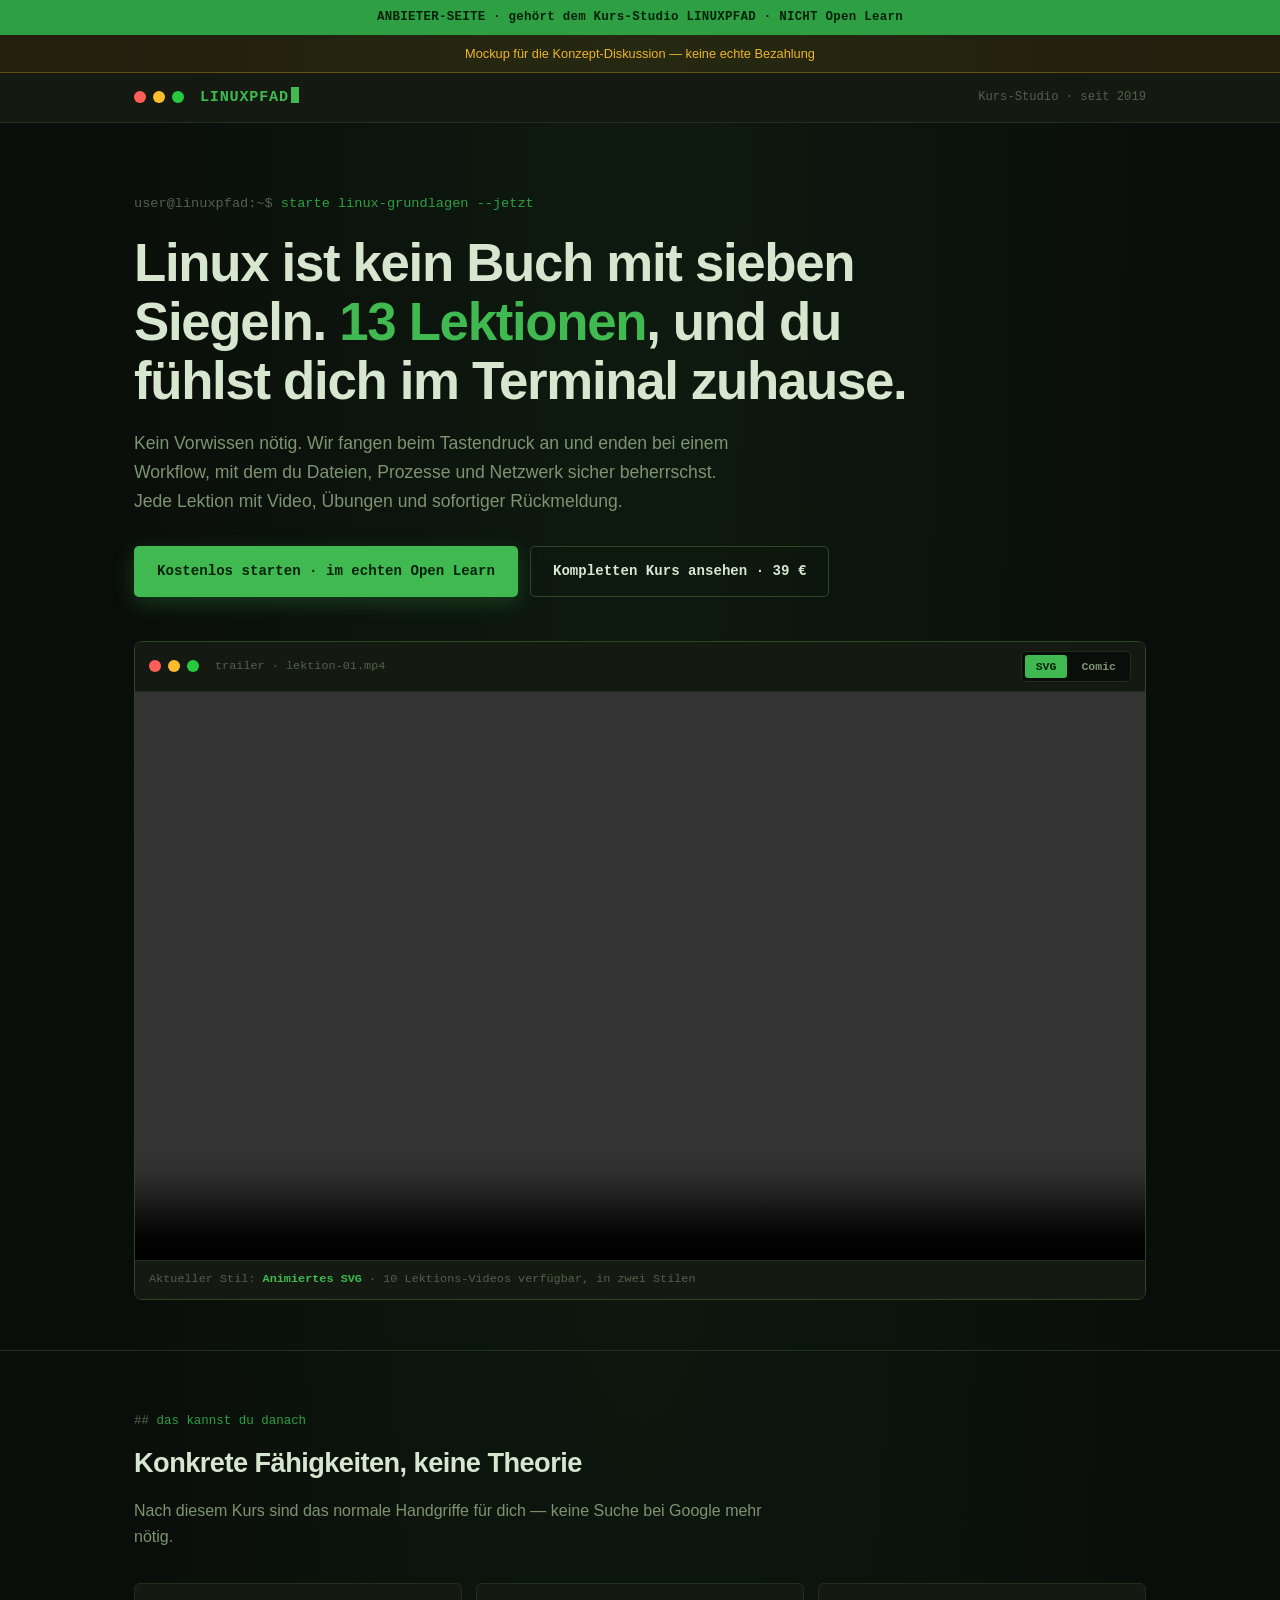
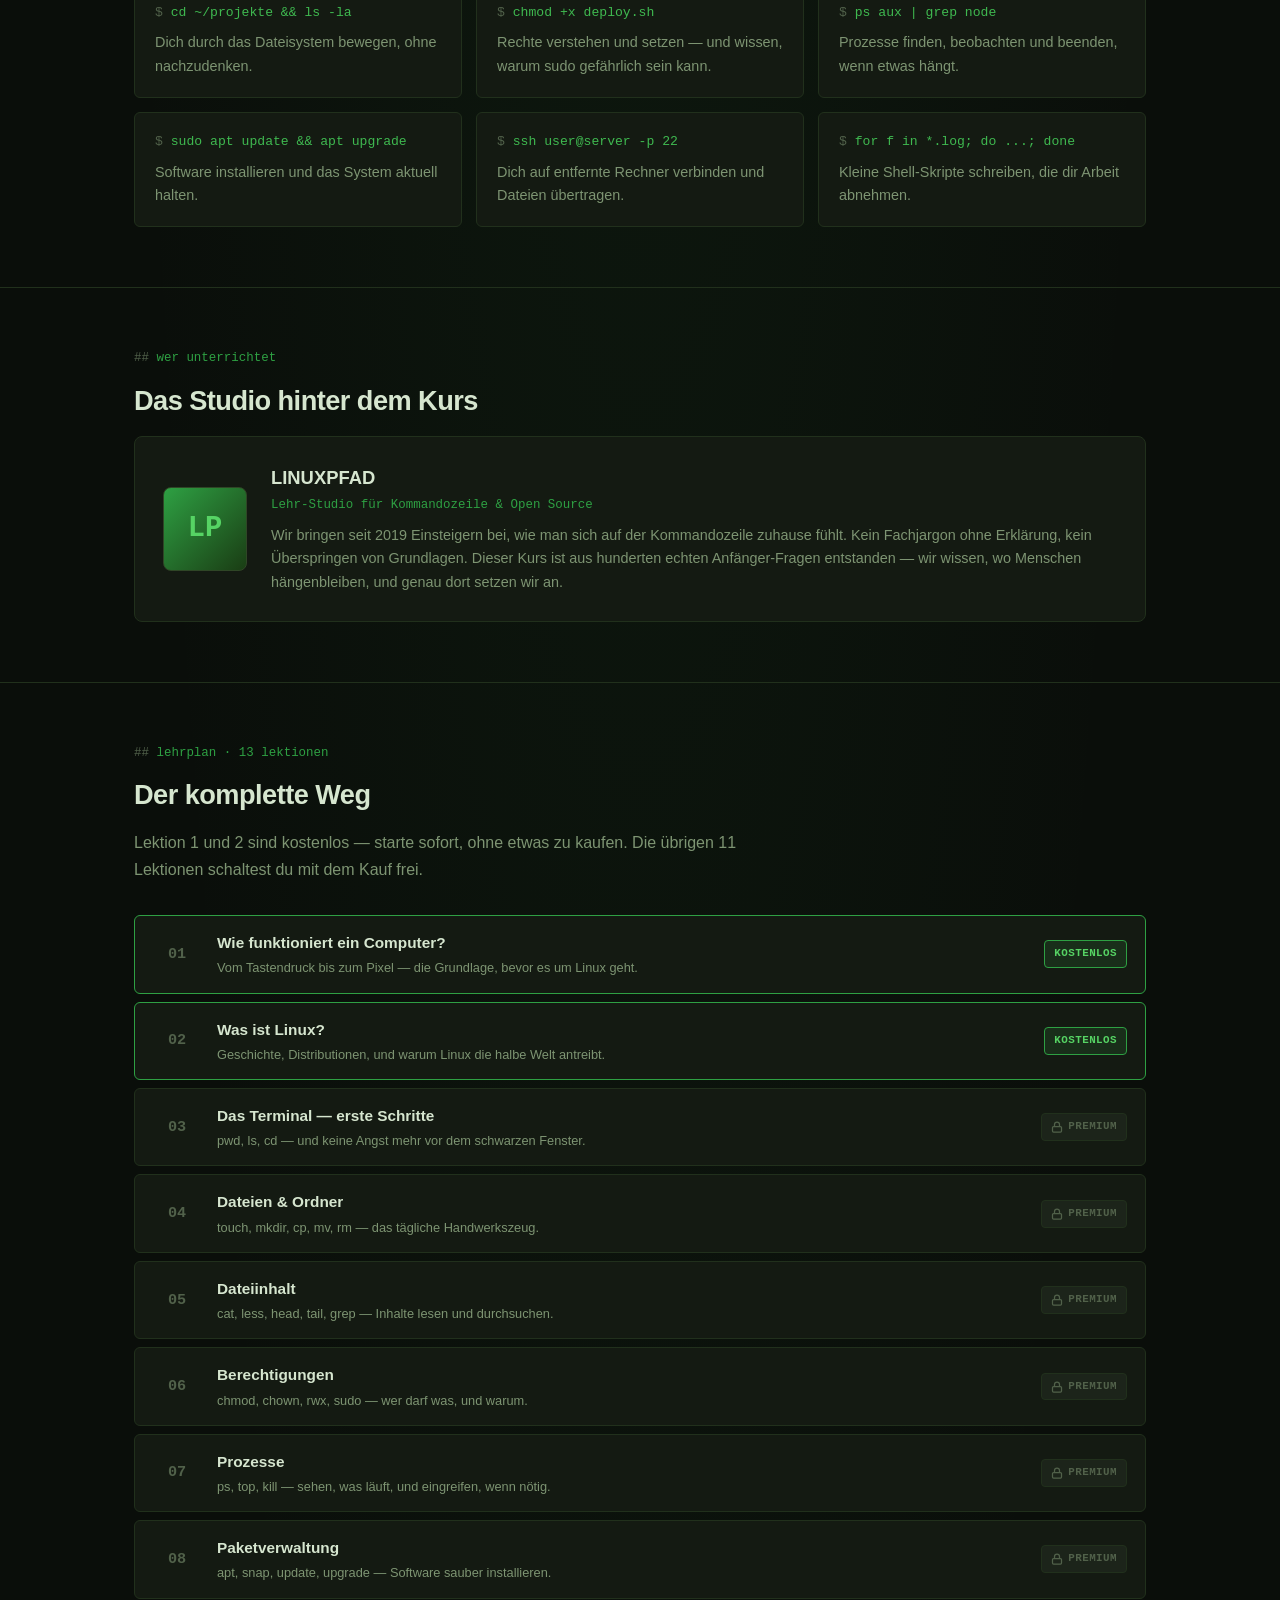
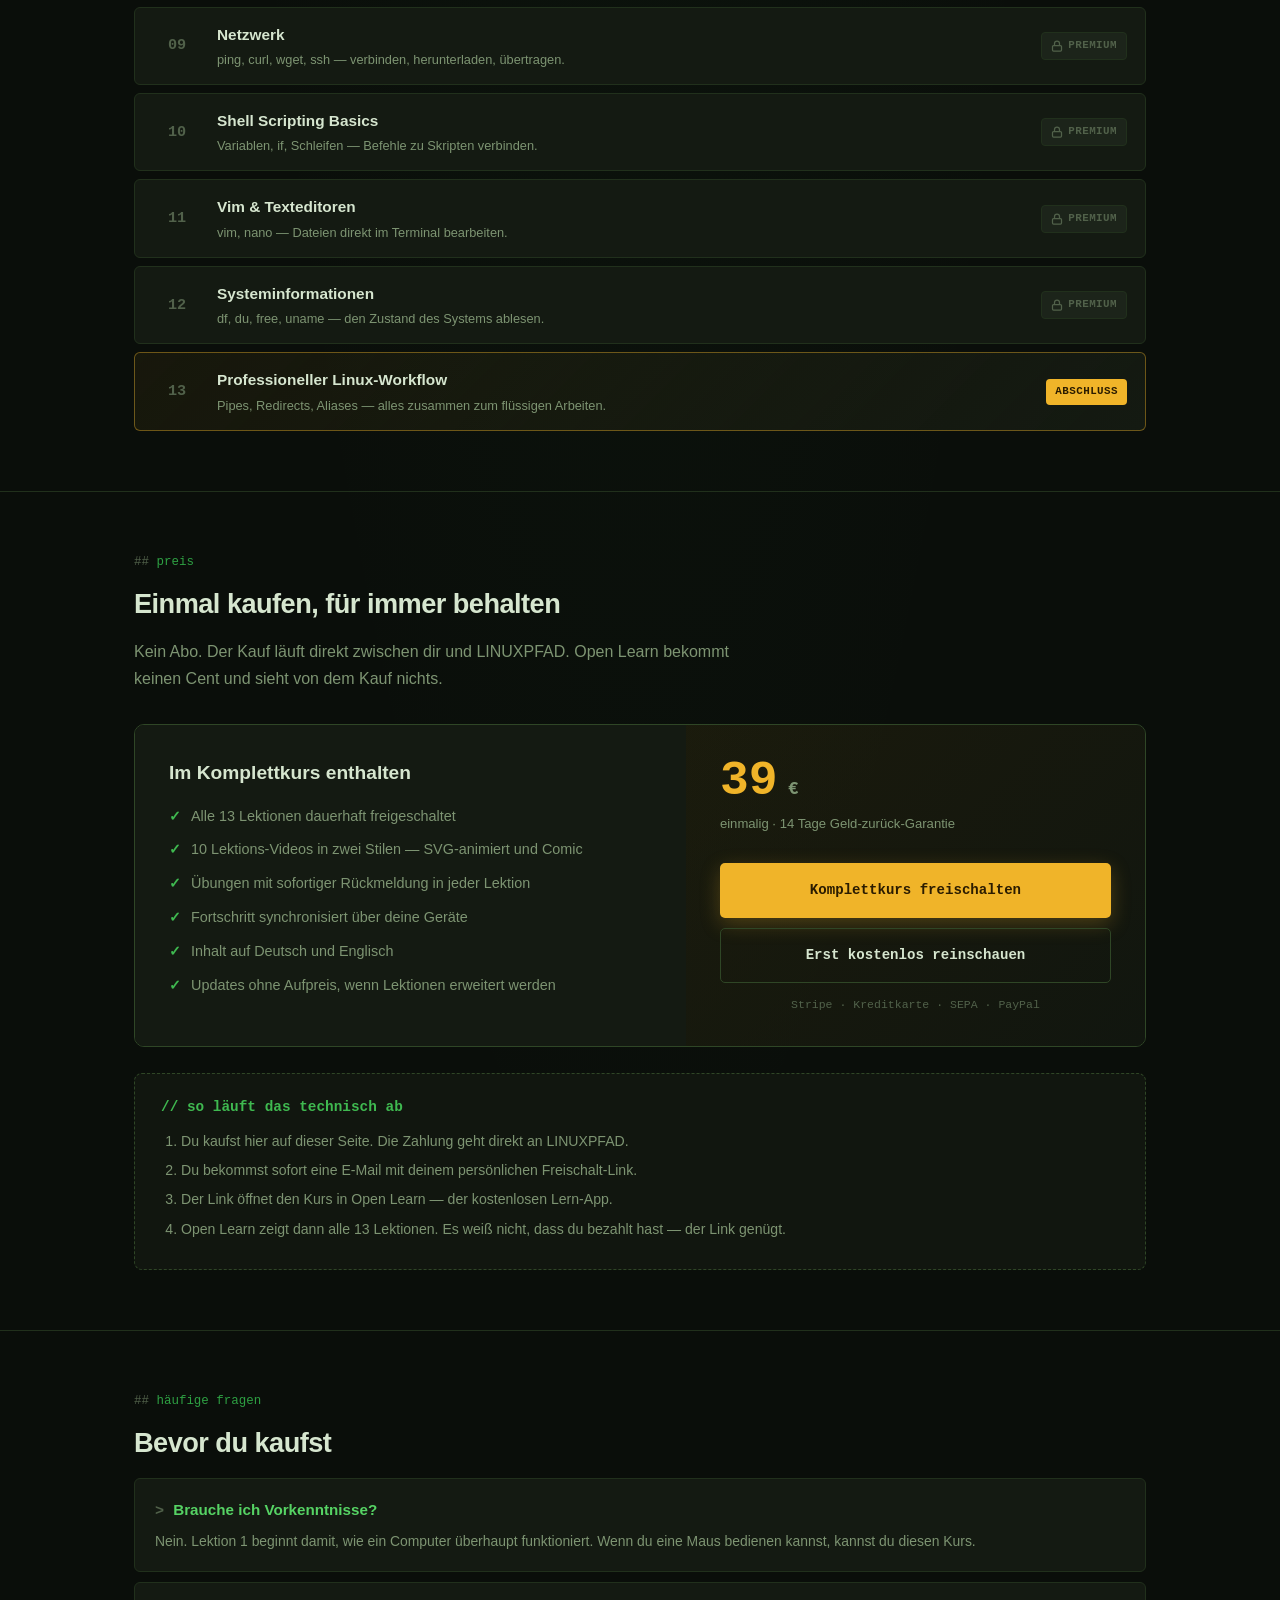
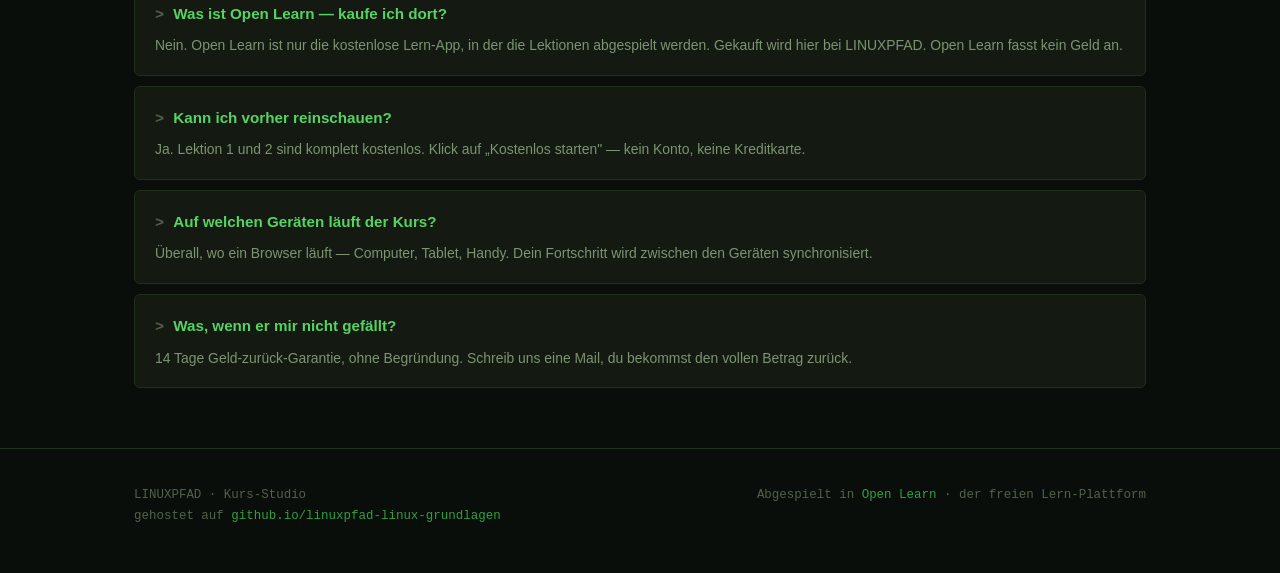
<file: fallbeispiel/1-ANBIETER/landing-page/index.html>
<!doctype html>
<html lang="de">
<head>
<meta charset="utf-8">
<meta name="viewport" content="width=device-width,initial-scale=1">
<title>Linux Grundlagen — LINUXPFAD</title>
<link rel="stylesheet" href="style.css">
</head>
<body>

<div class="owner-banner">ANBIETER-SEITE · gehört dem Kurs-Studio LINUXPFAD · NICHT Open Learn</div>
<div class="mock-hint">Mockup für die Konzept-Diskussion — keine echte Bezahlung</div>

<header class="term-bar">
  <div class="term-bar-inner">
    <div style="display:flex;align-items:center;gap:16px">
      <div class="term-dots">
        <span class="term-dot r"></span><span class="term-dot y"></span><span class="term-dot g"></span>
      </div>
      <span class="brand">LINUXPFAD<span class="blink"></span></span>
    </div>
    <span class="term-bar-meta">Kurs-Studio · seit 2019</span>
  </div>
</header>

<section class="hero">
  <div class="wrap">
    <div class="hero-prompt">starte linux-grundlagen --jetzt</div>
    <h1>Linux ist kein Buch mit sieben Siegeln. <span class="hl">13 Lektionen</span>, und du fühlst dich im Terminal zuhause.</h1>
    <p class="hero-sub">
      Kein Vorwissen nötig. Wir fangen beim Tastendruck an und enden bei einem Workflow,
      mit dem du Dateien, Prozesse und Netzwerk sicher beherrschst. Jede Lektion mit Video,
      Übungen und sofortiger Rückmeldung.
    </p>
    <div class="hero-cta">
      <a href="https://open-learn.app/#/deutsch" class="btn btn-green">
        Kostenlos starten · im echten Open Learn
      </a>
      <a href="#preis" class="btn btn-ghost">Kompletten Kurs ansehen · 39 €</a>
    </div>

    <div class="trailer">
      <div class="trailer-head">
        <div class="term-dots">
          <span class="term-dot r"></span><span class="term-dot y"></span><span class="term-dot g"></span>
        </div>
        <span class="file">trailer · lektion-01.mp4</span>
        <div class="trailer-toggle" role="tablist" aria-label="Video-Stil">
          <button class="on" data-style="svgs">SVG</button>
          <button data-style="comfyui">Comic</button>
        </div>
      </div>
      <video id="trailer-video" controls playsinline preload="metadata"
        src="assets/videos/lektion-01-svg.mp4">
      </video>
      <div class="trailer-foot">
        Aktueller Stil: <b id="style-name">Animiertes SVG</b> · 10 Lektions-Videos verfügbar, in zwei Stilen
      </div>
    </div>
  </div>
</section>

<section class="section">
  <div class="wrap">
    <div class="section-label">das kannst du danach</div>
    <h2>Konkrete Fähigkeiten, keine Theorie</h2>
    <p class="section-intro">
      Nach diesem Kurs sind das normale Handgriffe für dich — keine Suche bei Google mehr nötig.
    </p>
    <div class="outcomes">
      <div class="outcome">
        <div class="outcome-cmd">cd ~/projekte &amp;&amp; ls -la</div>
        <p>Dich durch das Dateisystem bewegen, ohne nachzudenken.</p>
      </div>
      <div class="outcome">
        <div class="outcome-cmd">chmod +x deploy.sh</div>
        <p>Rechte verstehen und setzen — und wissen, warum sudo gefährlich sein kann.</p>
      </div>
      <div class="outcome">
        <div class="outcome-cmd">ps aux | grep node</div>
        <p>Prozesse finden, beobachten und beenden, wenn etwas hängt.</p>
      </div>
      <div class="outcome">
        <div class="outcome-cmd">sudo apt update &amp;&amp; apt upgrade</div>
        <p>Software installieren und das System aktuell halten.</p>
      </div>
      <div class="outcome">
        <div class="outcome-cmd">ssh user@server -p 22</div>
        <p>Dich auf entfernte Rechner verbinden und Dateien übertragen.</p>
      </div>
      <div class="outcome">
        <div class="outcome-cmd">for f in *.log; do ...; done</div>
        <p>Kleine Shell-Skripte schreiben, die dir Arbeit abnehmen.</p>
      </div>
    </div>
  </div>
</section>

<section class="section">
  <div class="wrap">
    <div class="section-label">wer unterrichtet</div>
    <h2>Das Studio hinter dem Kurs</h2>
    <div class="instructor">
      <div class="instructor-avatar">LP</div>
      <div>
        <h3>LINUXPFAD</h3>
        <div class="role">Lehr-Studio für Kommandozeile &amp; Open Source</div>
        <p>
          Wir bringen seit 2019 Einsteigern bei, wie man sich auf der Kommandozeile zuhause fühlt.
          Kein Fachjargon ohne Erklärung, kein Überspringen von Grundlagen. Dieser Kurs ist aus
          hunderten echten Anfänger-Fragen entstanden — wir wissen, wo Menschen hängenbleiben,
          und genau dort setzen wir an.
        </p>
      </div>
    </div>
  </div>
</section>

<section class="section">
  <div class="wrap">
    <div class="section-label">lehrplan · 13 lektionen</div>
    <h2>Der komplette Weg</h2>
    <p class="section-intro">
      Lektion 1 und 2 sind kostenlos — starte sofort, ohne etwas zu kaufen. Die übrigen 11 Lektionen
      schaltest du mit dem Kauf frei.
    </p>

    <div class="curriculum">

      <div class="lesson lesson--free">
        <div class="lesson-no">01</div>
        <div class="lesson-info">
          <h4>Wie funktioniert ein Computer?</h4>
          <p>Vom Tastendruck bis zum Pixel — die Grundlage, bevor es um Linux geht.</p>
        </div>
        <span class="lesson-tag tag-free">KOSTENLOS</span>
      </div>

      <div class="lesson lesson--free">
        <div class="lesson-no">02</div>
        <div class="lesson-info">
          <h4>Was ist Linux?</h4>
          <p>Geschichte, Distributionen, und warum Linux die halbe Welt antreibt.</p>
        </div>
        <span class="lesson-tag tag-free">KOSTENLOS</span>
      </div>

      <div class="lesson">
        <div class="lesson-no">03</div>
        <div class="lesson-info">
          <h4>Das Terminal — erste Schritte</h4>
          <p>pwd, ls, cd — und keine Angst mehr vor dem schwarzen Fenster.</p>
        </div>
        <span class="lesson-tag tag-locked">
          <svg viewBox="0 0 24 24" fill="none" stroke="currentColor" stroke-width="2.5"><rect x="3" y="11" width="18" height="11" rx="2"/><path d="M7 11V7a5 5 0 0 1 10 0v4"/></svg>
          PREMIUM
        </span>
      </div>

      <div class="lesson">
        <div class="lesson-no">04</div>
        <div class="lesson-info">
          <h4>Dateien &amp; Ordner</h4>
          <p>touch, mkdir, cp, mv, rm — das tägliche Handwerkszeug.</p>
        </div>
        <span class="lesson-tag tag-locked">
          <svg viewBox="0 0 24 24" fill="none" stroke="currentColor" stroke-width="2.5"><rect x="3" y="11" width="18" height="11" rx="2"/><path d="M7 11V7a5 5 0 0 1 10 0v4"/></svg>
          PREMIUM
        </span>
      </div>

      <div class="lesson">
        <div class="lesson-no">05</div>
        <div class="lesson-info">
          <h4>Dateiinhalt</h4>
          <p>cat, less, head, tail, grep — Inhalte lesen und durchsuchen.</p>
        </div>
        <span class="lesson-tag tag-locked">
          <svg viewBox="0 0 24 24" fill="none" stroke="currentColor" stroke-width="2.5"><rect x="3" y="11" width="18" height="11" rx="2"/><path d="M7 11V7a5 5 0 0 1 10 0v4"/></svg>
          PREMIUM
        </span>
      </div>

      <div class="lesson">
        <div class="lesson-no">06</div>
        <div class="lesson-info">
          <h4>Berechtigungen</h4>
          <p>chmod, chown, rwx, sudo — wer darf was, und warum.</p>
        </div>
        <span class="lesson-tag tag-locked">
          <svg viewBox="0 0 24 24" fill="none" stroke="currentColor" stroke-width="2.5"><rect x="3" y="11" width="18" height="11" rx="2"/><path d="M7 11V7a5 5 0 0 1 10 0v4"/></svg>
          PREMIUM
        </span>
      </div>

      <div class="lesson">
        <div class="lesson-no">07</div>
        <div class="lesson-info">
          <h4>Prozesse</h4>
          <p>ps, top, kill — sehen, was läuft, und eingreifen, wenn nötig.</p>
        </div>
        <span class="lesson-tag tag-locked">
          <svg viewBox="0 0 24 24" fill="none" stroke="currentColor" stroke-width="2.5"><rect x="3" y="11" width="18" height="11" rx="2"/><path d="M7 11V7a5 5 0 0 1 10 0v4"/></svg>
          PREMIUM
        </span>
      </div>

      <div class="lesson">
        <div class="lesson-no">08</div>
        <div class="lesson-info">
          <h4>Paketverwaltung</h4>
          <p>apt, snap, update, upgrade — Software sauber installieren.</p>
        </div>
        <span class="lesson-tag tag-locked">
          <svg viewBox="0 0 24 24" fill="none" stroke="currentColor" stroke-width="2.5"><rect x="3" y="11" width="18" height="11" rx="2"/><path d="M7 11V7a5 5 0 0 1 10 0v4"/></svg>
          PREMIUM
        </span>
      </div>

      <div class="lesson">
        <div class="lesson-no">09</div>
        <div class="lesson-info">
          <h4>Netzwerk</h4>
          <p>ping, curl, wget, ssh — verbinden, herunterladen, übertragen.</p>
        </div>
        <span class="lesson-tag tag-locked">
          <svg viewBox="0 0 24 24" fill="none" stroke="currentColor" stroke-width="2.5"><rect x="3" y="11" width="18" height="11" rx="2"/><path d="M7 11V7a5 5 0 0 1 10 0v4"/></svg>
          PREMIUM
        </span>
      </div>

      <div class="lesson">
        <div class="lesson-no">10</div>
        <div class="lesson-info">
          <h4>Shell Scripting Basics</h4>
          <p>Variablen, if, Schleifen — Befehle zu Skripten verbinden.</p>
        </div>
        <span class="lesson-tag tag-locked">
          <svg viewBox="0 0 24 24" fill="none" stroke="currentColor" stroke-width="2.5"><rect x="3" y="11" width="18" height="11" rx="2"/><path d="M7 11V7a5 5 0 0 1 10 0v4"/></svg>
          PREMIUM
        </span>
      </div>

      <div class="lesson">
        <div class="lesson-no">11</div>
        <div class="lesson-info">
          <h4>Vim &amp; Texteditoren</h4>
          <p>vim, nano — Dateien direkt im Terminal bearbeiten.</p>
        </div>
        <span class="lesson-tag tag-locked">
          <svg viewBox="0 0 24 24" fill="none" stroke="currentColor" stroke-width="2.5"><rect x="3" y="11" width="18" height="11" rx="2"/><path d="M7 11V7a5 5 0 0 1 10 0v4"/></svg>
          PREMIUM
        </span>
      </div>

      <div class="lesson">
        <div class="lesson-no">12</div>
        <div class="lesson-info">
          <h4>Systeminformationen</h4>
          <p>df, du, free, uname — den Zustand des Systems ablesen.</p>
        </div>
        <span class="lesson-tag tag-locked">
          <svg viewBox="0 0 24 24" fill="none" stroke="currentColor" stroke-width="2.5"><rect x="3" y="11" width="18" height="11" rx="2"/><path d="M7 11V7a5 5 0 0 1 10 0v4"/></svg>
          PREMIUM
        </span>
      </div>

      <div class="lesson lesson--premium">
        <div class="lesson-no">13</div>
        <div class="lesson-info">
          <h4>Professioneller Linux-Workflow</h4>
          <p>Pipes, Redirects, Aliases — alles zusammen zum flüssigen Arbeiten.</p>
        </div>
        <span class="lesson-tag tag-premium">ABSCHLUSS</span>
      </div>

    </div>
  </div>
</section>

<section class="section" id="preis">
  <div class="wrap">
    <div class="section-label">preis</div>
    <h2>Einmal kaufen, für immer behalten</h2>
    <p class="section-intro">
      Kein Abo. Der Kauf läuft direkt zwischen dir und LINUXPFAD. Open Learn bekommt keinen Cent
      und sieht von dem Kauf nichts.
    </p>

    <div class="pricing">
      <div class="pricing-left">
        <h3>Im Komplettkurs enthalten</h3>
        <ul>
          <li>Alle 13 Lektionen dauerhaft freigeschaltet</li>
          <li>10 Lektions-Videos in zwei Stilen — SVG-animiert und Comic</li>
          <li>Übungen mit sofortiger Rückmeldung in jeder Lektion</li>
          <li>Fortschritt synchronisiert über deine Geräte</li>
          <li>Inhalt auf Deutsch und Englisch</li>
          <li>Updates ohne Aufpreis, wenn Lektionen erweitert werden</li>
        </ul>
      </div>
      <div class="pricing-right">
        <div class="price">39<small> €</small></div>
        <div class="price-note">einmalig · 14 Tage Geld-zurück-Garantie</div>
        <a href="checkout.html" class="btn btn-amber checkout-pay">Komplettkurs freischalten</a>
        <a href="https://open-learn.app/#/deutsch" class="btn btn-ghost checkout-pay" style="margin-top:10px">Erst kostenlos reinschauen</a>
        <div class="pay-methods">Stripe · Kreditkarte · SEPA · PayPal</div>
      </div>
    </div>

    <div class="flow-note">
      <h4>// so läuft das technisch ab</h4>
      <ol>
        <li>Du kaufst hier auf dieser Seite. Die Zahlung geht direkt an LINUXPFAD.</li>
        <li>Du bekommst sofort eine E-Mail mit deinem persönlichen Freischalt-Link.</li>
        <li>Der Link öffnet den Kurs in Open Learn — der kostenlosen Lern-App.</li>
        <li>Open Learn zeigt dann alle 13 Lektionen. Es weiß nicht, dass du bezahlt hast — der Link genügt.</li>
      </ol>
    </div>
  </div>
</section>

<section class="section">
  <div class="wrap">
    <div class="section-label">häufige fragen</div>
    <h2>Bevor du kaufst</h2>
    <div class="faq">
      <div class="faq-item">
        <h4>Brauche ich Vorkenntnisse?</h4>
        <p>Nein. Lektion 1 beginnt damit, wie ein Computer überhaupt funktioniert. Wenn du eine Maus bedienen kannst, kannst du diesen Kurs.</p>
      </div>
      <div class="faq-item">
        <h4>Was ist Open Learn — kaufe ich dort?</h4>
        <p>Nein. Open Learn ist nur die kostenlose Lern-App, in der die Lektionen abgespielt werden. Gekauft wird hier bei LINUXPFAD. Open Learn fasst kein Geld an.</p>
      </div>
      <div class="faq-item">
        <h4>Kann ich vorher reinschauen?</h4>
        <p>Ja. Lektion 1 und 2 sind komplett kostenlos. Klick auf „Kostenlos starten" — kein Konto, keine Kreditkarte.</p>
      </div>
      <div class="faq-item">
        <h4>Auf welchen Geräten läuft der Kurs?</h4>
        <p>Überall, wo ein Browser läuft — Computer, Tablet, Handy. Dein Fortschritt wird zwischen den Geräten synchronisiert.</p>
      </div>
      <div class="faq-item">
        <h4>Was, wenn er mir nicht gefällt?</h4>
        <p>14 Tage Geld-zurück-Garantie, ohne Begründung. Schreib uns eine Mail, du bekommst den vollen Betrag zurück.</p>
      </div>
    </div>
  </div>
</section>

<footer class="foot">
  <div class="wrap foot-row">
    <div>
      LINUXPFAD · Kurs-Studio<br>
      gehostet auf <a href="#">github.io/linuxpfad-linux-grundlagen</a>
    </div>
    <div>
      Abgespielt in <a href="https://open-learn.app/">Open Learn</a> · der freien Lern-Plattform
    </div>
  </div>
</footer>

<script>
  (function () {
    var v = document.getElementById('trailer-video');
    var name = document.getElementById('style-name');
    var btns = document.querySelectorAll('.trailer-toggle button');
    var src = {
      svgs: 'assets/videos/lektion-01-svg.mp4',
      comfyui: 'assets/videos/lektion-01-comic.mp4'
    };
    var label = { svgs: 'Animiertes SVG', comfyui: 'Comic-Stil' };
    btns.forEach(function (b) {
      b.addEventListener('click', function () {
        var s = b.dataset.style;
        btns.forEach(function (x) { x.classList.toggle('on', x === b); });
        var playing = !v.paused;
        v.src = src[s];
        v.load();
        if (playing) v.play().catch(function () {});
        name.textContent = label[s];
      });
    });
  })();
</script>

</body>
</html>
</file>
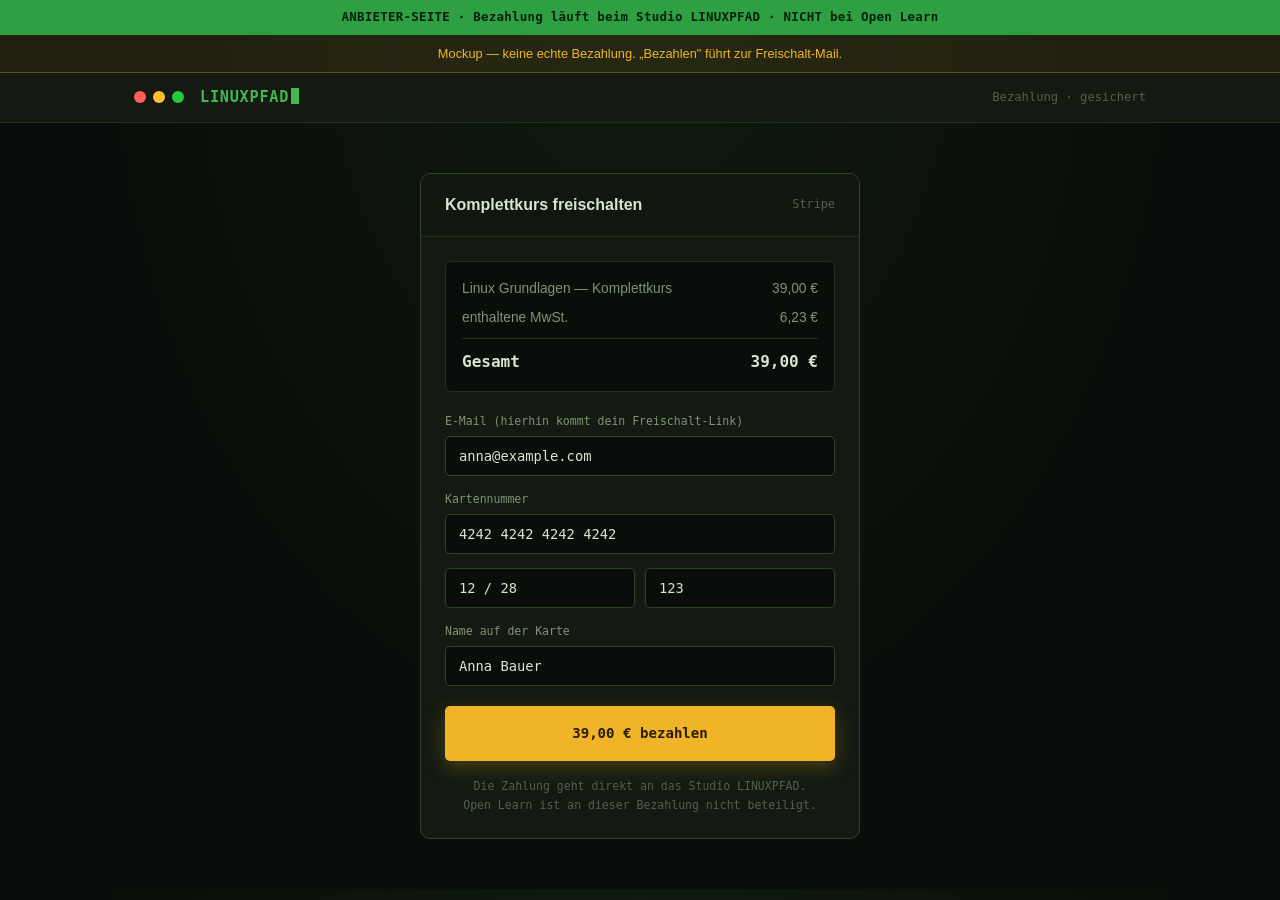
<file: fallbeispiel/1-ANBIETER/landing-page/checkout.html>
<!doctype html>
<html lang="de">
<head>
<meta charset="utf-8">
<meta name="viewport" content="width=device-width,initial-scale=1">
<title>Bezahlung — LINUXPFAD</title>
<link rel="stylesheet" href="style.css">
</head>
<body>

<div class="owner-banner">ANBIETER-SEITE · Bezahlung läuft beim Studio LINUXPFAD · NICHT bei Open Learn</div>
<div class="mock-hint">Mockup — keine echte Bezahlung. „Bezahlen" führt zur Freischalt-Mail.</div>

<header class="term-bar">
  <div class="term-bar-inner">
    <div style="display:flex;align-items:center;gap:16px">
      <div class="term-dots">
        <span class="term-dot r"></span><span class="term-dot y"></span><span class="term-dot g"></span>
      </div>
      <span class="brand">LINUXPFAD<span class="blink"></span></span>
    </div>
    <span class="term-bar-meta">Bezahlung · gesichert</span>
  </div>
</header>

<div class="checkout-wrap">
  <div class="checkout-top">
    <b>Komplettkurs freischalten</b>
    <span>Stripe</span>
  </div>
  <div class="checkout-body">

    <div class="checkout-sum">
      <div class="checkout-sum-row">
        <span>Linux Grundlagen — Komplettkurs</span>
        <span>39,00 €</span>
      </div>
      <div class="checkout-sum-row">
        <span>enthaltene MwSt.</span>
        <span>6,23 €</span>
      </div>
      <div class="checkout-sum-total">
        <span>Gesamt</span>
        <span>39,00 €</span>
      </div>
    </div>

    <div class="field">
      <label>E-Mail (hierhin kommt dein Freischalt-Link)</label>
      <input type="email" value="anna@example.com" readonly>
    </div>
    <div class="field">
      <label>Kartennummer</label>
      <input type="text" value="4242 4242 4242 4242" readonly>
    </div>
    <div class="field field-2">
      <input type="text" value="12 / 28" readonly>
      <input type="text" value="123" readonly>
    </div>
    <div class="field">
      <label>Name auf der Karte</label>
      <input type="text" value="Anna Bauer" readonly>
    </div>

    <a href="unlock-email.html" class="btn btn-amber checkout-pay">39,00 € bezahlen</a>

    <div class="checkout-foot">
      Die Zahlung geht direkt an das Studio LINUXPFAD.<br>
      Open Learn ist an dieser Bezahlung nicht beteiligt.
    </div>

  </div>
</div>

</body>
</html>
</file>
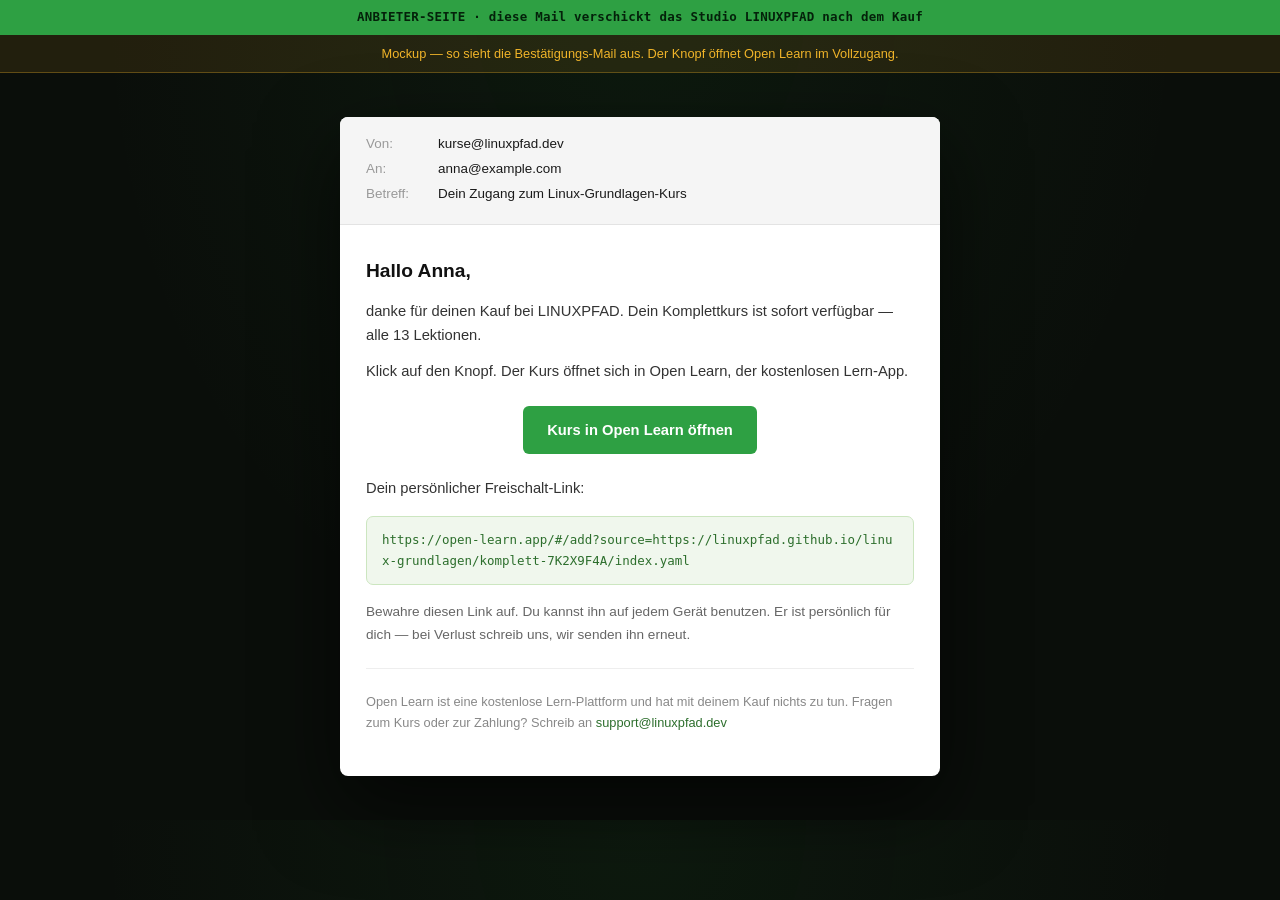
<file: fallbeispiel/1-ANBIETER/landing-page/unlock-email.html>
<!doctype html>
<html lang="de">
<head>
<meta charset="utf-8">
<meta name="viewport" content="width=device-width,initial-scale=1">
<title>Dein Freischalt-Link — LINUXPFAD</title>
<link rel="stylesheet" href="style.css">
</head>
<body>

<div class="owner-banner">ANBIETER-SEITE · diese Mail verschickt das Studio LINUXPFAD nach dem Kauf</div>
<div class="mock-hint">Mockup — so sieht die Bestätigungs-Mail aus. Der Knopf öffnet Open Learn im Vollzugang.</div>

<div class="mail">
  <div class="mail-head">
    <div class="l"><span>Von:</span><span>kurse@linuxpfad.dev</span></div>
    <div class="l"><span>An:</span><span>anna@example.com</span></div>
    <div class="l"><span>Betreff:</span><span>Dein Zugang zum Linux-Grundlagen-Kurs</span></div>
  </div>
  <div class="mail-body">
    <h2>Hallo Anna,</h2>
    <p>danke für deinen Kauf bei LINUXPFAD. Dein Komplettkurs ist sofort verfügbar — alle 13 Lektionen.</p>
    <p>Klick auf den Knopf. Der Kurs öffnet sich in Open Learn, der kostenlosen Lern-App.</p>

    <p style="text-align:center;margin:22px 0">
      <a class="mail-btn" href="https://open-learn.app/#/deutsch">Kurs in Open Learn öffnen</a>
    </p>

    <p>Dein persönlicher Freischalt-Link:</p>
    <code class="mail-link">https://open-learn.app/#/add?source=https://linuxpfad.github.io/linux-grundlagen/komplett-7K2X9F4A/index.yaml</code>

    <p style="font-size:0.85rem;color:#666">
      Bewahre diesen Link auf. Du kannst ihn auf jedem Gerät benutzen. Er ist persönlich für dich —
      bei Verlust schreib uns, wir senden ihn erneut.
    </p>

    <hr style="border:0;border-top:1px solid #eee;margin:22px 0">

    <p style="font-size:0.8rem;color:#888">
      Open Learn ist eine kostenlose Lern-Plattform und hat mit deinem Kauf nichts zu tun.
      Fragen zum Kurs oder zur Zahlung? Schreib an
      <a href="#" style="color:#2c6e2c">support@linuxpfad.dev</a>
    </p>
  </div>
</div>

</body>
</html>
</file>
<file: fallbeispiel/1-ANBIETER/landing-page/style.css>
/* ===================================================================
   LINUXPFAD — Anbieter-Landing-Page
   Eigener Marken-Stil: Terminal-Look. Bewusst KOMPLETT anders als
   Open Learn, damit man sofort sieht: das gehoert dem Anbieter.
   =================================================================== */

:root {
  --term-bg: #0a0e0a;
  --term-bg-soft: #11160f;
  --term-panel: #141a12;
  --term-border: #21301c;
  --term-border-bright: #2f4626;
  --green: #3fb950;
  --green-bright: #56d364;
  --green-dim: #2ea043;
  --amber: #f0b429;
  --amber-bright: #f7c948;
  --text: #d6e6cf;
  --text-mute: #7d9472;
  --text-dim: #51614a;
  --mono: ui-monospace, "SF Mono", "JetBrains Mono", Menlo, monospace;
  --sans: -apple-system, BlinkMacSystemFont, "Segoe UI", Roboto, sans-serif;
  --maxw: 1060px;
}

* { box-sizing: border-box; margin: 0; padding: 0; }
html { scroll-behavior: smooth; }

body {
  background: var(--term-bg);
  color: var(--text);
  font-family: var(--sans);
  line-height: 1.65;
  -webkit-font-smoothing: antialiased;
  background-image:
    radial-gradient(ellipse at 50% 0%, rgba(63, 185, 80, 0.07), transparent 60%);
}

a { color: inherit; text-decoration: none; }
video, svg, img { display: block; max-width: 100%; }
.wrap { max-width: var(--maxw); margin: 0 auto; padding: 0 24px; }

/* ── Ownership banner ── */
.owner-banner {
  background: var(--green-dim);
  color: #04210a;
  text-align: center;
  font-family: var(--mono);
  font-size: 0.78rem;
  font-weight: 700;
  padding: 7px 16px;
  letter-spacing: 0.02em;
}

/* ── Terminal top bar ── */
.term-bar {
  background: var(--term-panel);
  border-bottom: 1px solid var(--term-border);
  position: sticky;
  top: 0;
  z-index: 50;
}
.term-bar-inner {
  max-width: var(--maxw);
  margin: 0 auto;
  padding: 12px 24px;
  display: flex;
  align-items: center;
  justify-content: space-between;
}
.term-dots { display: flex; gap: 7px; }
.term-dot { width: 12px; height: 12px; border-radius: 50%; }
.term-dot.r { background: #ff5f56; }
.term-dot.y { background: #ffbd2e; }
.term-dot.g { background: #27c93f; }
.brand {
  font-family: var(--mono);
  font-weight: 700;
  font-size: 0.95rem;
  color: var(--green);
  letter-spacing: 0.05em;
}
.brand .blink {
  display: inline-block;
  width: 8px;
  height: 1rem;
  background: var(--green);
  vertical-align: -2px;
  margin-left: 2px;
  animation: blink 1.1s steps(2) infinite;
}
@keyframes blink { 0%,50% { opacity: 1; } 50.01%,100% { opacity: 0; } }
.term-bar-meta {
  font-family: var(--mono);
  font-size: 0.76rem;
  color: var(--text-dim);
}

/* ── Hero ── */
.hero { padding: 70px 0 50px; }
.hero-prompt {
  font-family: var(--mono);
  font-size: 0.85rem;
  color: var(--green-dim);
  margin-bottom: 18px;
}
.hero-prompt::before { content: "user@linuxpfad:~$ "; color: var(--text-dim); }
.hero h1 {
  font-size: clamp(2rem, 5vw, 3.3rem);
  font-weight: 800;
  line-height: 1.12;
  letter-spacing: -0.025em;
  margin-bottom: 18px;
  max-width: 800px;
}
.hero h1 .hl { color: var(--green); }
.hero-sub {
  font-size: 1.1rem;
  color: var(--text-mute);
  max-width: 600px;
  margin-bottom: 30px;
}
.hero-cta { display: flex; flex-wrap: wrap; gap: 12px; align-items: center; }

.btn {
  display: inline-flex;
  align-items: center;
  gap: 8px;
  font-family: var(--mono);
  font-weight: 700;
  font-size: 0.88rem;
  padding: 13px 22px;
  border-radius: 5px;
  border: 1px solid transparent;
  cursor: pointer;
  transition: transform 0.12s, background 0.18s, box-shadow 0.18s;
}
.btn:hover { transform: translateY(-1px); }
.btn-green {
  background: var(--green);
  color: #04210a;
  box-shadow: 0 6px 20px rgba(63, 185, 80, 0.25);
}
.btn-green:hover { background: var(--green-bright); box-shadow: 0 8px 26px rgba(63, 185, 80, 0.4); }
.btn-amber {
  background: var(--amber);
  color: #2b1c00;
  box-shadow: 0 6px 20px rgba(240, 180, 41, 0.25);
}
.btn-amber:hover { background: var(--amber-bright); }
.btn-ghost {
  background: transparent;
  border-color: var(--term-border-bright);
  color: var(--text);
}
.btn-ghost:hover { background: var(--term-panel); }

/* ── Hero video / trailer ── */
.trailer {
  margin-top: 44px;
  border: 1px solid var(--term-border-bright);
  border-radius: 8px;
  overflow: hidden;
  background: #000;
  position: relative;
}
.trailer-head {
  background: var(--term-panel);
  border-bottom: 1px solid var(--term-border);
  padding: 9px 14px;
  display: flex;
  align-items: center;
  gap: 12px;
}
.trailer-head .term-dots { margin-right: 4px; }
.trailer-head .file {
  font-family: var(--mono);
  font-size: 0.74rem;
  color: var(--text-dim);
}
.trailer-toggle {
  margin-left: auto;
  display: inline-flex;
  gap: 3px;
  background: var(--term-bg);
  border: 1px solid var(--term-border);
  border-radius: 5px;
  padding: 3px;
}
.trailer-toggle button {
  font-family: var(--mono);
  font-size: 0.72rem;
  font-weight: 700;
  padding: 5px 11px;
  border: 0;
  border-radius: 3px;
  background: transparent;
  color: var(--text-mute);
  cursor: pointer;
}
.trailer-toggle button.on { background: var(--green); color: #04210a; }
.trailer video { width: 100%; aspect-ratio: 16/9; background: #000; object-fit: cover; }
.trailer-foot {
  background: var(--term-panel);
  border-top: 1px solid var(--term-border);
  padding: 9px 14px;
  font-family: var(--mono);
  font-size: 0.74rem;
  color: var(--text-dim);
}
.trailer-foot b { color: var(--green); }

/* ── Section frame ── */
.section { padding: 60px 0; border-top: 1px solid var(--term-border); }
.section-label {
  font-family: var(--mono);
  font-size: 0.78rem;
  color: var(--green-dim);
  margin-bottom: 10px;
}
.section-label::before { content: "## "; color: var(--text-dim); }
.section h2 {
  font-size: 1.7rem;
  font-weight: 800;
  letter-spacing: -0.02em;
  margin-bottom: 12px;
}
.section-intro { color: var(--text-mute); max-width: 640px; margin-bottom: 32px; }

/* ── Outcomes grid ── */
.outcomes {
  display: grid;
  grid-template-columns: repeat(auto-fit, minmax(250px, 1fr));
  gap: 14px;
}
.outcome {
  background: var(--term-panel);
  border: 1px solid var(--term-border);
  border-radius: 6px;
  padding: 18px 20px;
}
.outcome-cmd {
  font-family: var(--mono);
  font-size: 0.82rem;
  color: var(--green);
  margin-bottom: 8px;
}
.outcome-cmd::before { content: "$ "; color: var(--text-dim); }
.outcome p { font-size: 0.9rem; color: var(--text-mute); }

/* ── Instructor ── */
.instructor {
  display: flex;
  gap: 24px;
  align-items: center;
  background: var(--term-panel);
  border: 1px solid var(--term-border);
  border-radius: 8px;
  padding: 26px 28px;
}
.instructor-avatar {
  width: 84px; height: 84px;
  flex-shrink: 0;
  border-radius: 8px;
  background: linear-gradient(135deg, var(--green-dim), #1a3d14);
  display: grid;
  place-items: center;
  font-family: var(--mono);
  font-size: 1.8rem;
  font-weight: 800;
  color: var(--green-bright);
  border: 1px solid var(--term-border-bright);
}
.instructor h3 { font-size: 1.15rem; font-weight: 800; margin-bottom: 2px; }
.instructor .role {
  font-family: var(--mono);
  font-size: 0.78rem;
  color: var(--green-dim);
  margin-bottom: 8px;
}
.instructor p { font-size: 0.9rem; color: var(--text-mute); }

/* ── Curriculum ── */
.curriculum { display: flex; flex-direction: column; gap: 8px; }
.lesson {
  display: grid;
  grid-template-columns: 48px 1fr auto;
  gap: 16px;
  align-items: center;
  background: var(--term-panel);
  border: 1px solid var(--term-border);
  border-radius: 6px;
  padding: 14px 18px;
}
.lesson--free { border-color: var(--green-dim); }
.lesson--premium {
  border-color: rgba(240, 180, 41, 0.4);
  background: linear-gradient(135deg, rgba(240, 180, 41, 0.06), var(--term-panel));
}
.lesson-no {
  font-family: var(--mono);
  font-size: 0.95rem;
  font-weight: 700;
  color: var(--text-dim);
  text-align: center;
}
.lesson-info h4 { font-size: 0.96rem; font-weight: 700; margin-bottom: 2px; }
.lesson-info p { font-size: 0.8rem; color: var(--text-mute); }
.lesson-tag {
  font-family: var(--mono);
  font-size: 0.68rem;
  font-weight: 700;
  padding: 4px 9px;
  border-radius: 4px;
  letter-spacing: 0.04em;
  display: inline-flex;
  align-items: center;
  gap: 5px;
  white-space: nowrap;
}
.tag-free { color: var(--green-bright); background: rgba(63, 185, 80, 0.12); border: 1px solid var(--green-dim); }
.tag-locked { color: var(--text-dim); background: rgba(125, 148, 114, 0.08); border: 1px solid var(--term-border); }
.tag-premium { color: #2b1c00; background: var(--amber); }
.lesson-tag svg { width: 12px; height: 12px; }

/* ── Pricing ── */
.pricing {
  display: grid;
  grid-template-columns: 1.2fr 1fr;
  border: 1px solid var(--term-border-bright);
  border-radius: 10px;
  overflow: hidden;
}
.pricing-left { padding: 32px 34px; background: var(--term-panel); }
.pricing-left h3 { font-size: 1.2rem; font-weight: 800; margin-bottom: 16px; }
.pricing-left ul { list-style: none; }
.pricing-left li {
  display: flex;
  gap: 10px;
  font-size: 0.9rem;
  color: var(--text-mute);
  margin-bottom: 10px;
}
.pricing-left li::before { content: "✓"; color: var(--green); font-weight: 800; }
.pricing-right {
  padding: 32px 34px;
  background: linear-gradient(135deg, rgba(240, 180, 41, 0.07), var(--term-bg-soft));
  display: flex;
  flex-direction: column;
  justify-content: center;
}
.price {
  font-family: var(--mono);
  font-size: 3rem;
  font-weight: 800;
  color: var(--amber);
  line-height: 1;
}
.price small { font-size: 1.1rem; color: var(--text-mute); }
.price-note { font-size: 0.82rem; color: var(--text-mute); margin: 8px 0 22px; }
.pricing-right .btn { justify-content: center; padding: 15px; }
.pay-methods {
  font-family: var(--mono);
  font-size: 0.72rem;
  color: var(--text-dim);
  text-align: center;
  margin-top: 12px;
}

/* ── FAQ ── */
.faq { display: flex; flex-direction: column; gap: 10px; }
.faq-item {
  background: var(--term-panel);
  border: 1px solid var(--term-border);
  border-radius: 6px;
  padding: 18px 20px;
}
.faq-item h4 {
  font-size: 0.95rem;
  font-weight: 700;
  margin-bottom: 6px;
  color: var(--green-bright);
}
.faq-item h4::before { content: "> "; color: var(--text-dim); font-family: var(--mono); }
.faq-item p { font-size: 0.87rem; color: var(--text-mute); }

/* ── How-it-flows note ── */
.flow-note {
  background: var(--term-bg-soft);
  border: 1px dashed var(--term-border-bright);
  border-radius: 8px;
  padding: 22px 26px;
  margin-top: 26px;
}
.flow-note h4 {
  font-family: var(--mono);
  font-size: 0.9rem;
  color: var(--green);
  margin-bottom: 10px;
}
.flow-note ol { margin-left: 20px; }
.flow-note li { font-size: 0.88rem; color: var(--text-mute); margin-bottom: 6px; }

/* ── Footer ── */
.foot {
  border-top: 1px solid var(--term-border);
  padding: 36px 0 50px;
  font-family: var(--mono);
  font-size: 0.78rem;
  color: var(--text-dim);
}
.foot-row { display: flex; justify-content: space-between; flex-wrap: wrap; gap: 14px; }
.foot a { color: var(--green-dim); }

/* ── Checkout page ── */
.checkout-wrap {
  max-width: 440px;
  margin: 50px auto;
  border: 1px solid var(--term-border-bright);
  border-radius: 10px;
  overflow: hidden;
  background: var(--term-panel);
}
.checkout-top {
  background: var(--term-bg-soft);
  border-bottom: 1px solid var(--term-border);
  padding: 18px 24px;
  display: flex;
  justify-content: space-between;
  align-items: center;
}
.checkout-top b { font-size: 1rem; }
.checkout-top span { font-family: var(--mono); font-size: 0.74rem; color: var(--text-dim); }
.checkout-body { padding: 24px; }
.checkout-sum {
  background: var(--term-bg);
  border: 1px solid var(--term-border);
  border-radius: 6px;
  padding: 16px;
  margin-bottom: 20px;
}
.checkout-sum-row { display: flex; justify-content: space-between; font-size: 0.86rem; color: var(--text-mute); margin-bottom: 6px; }
.checkout-sum-total {
  display: flex;
  justify-content: space-between;
  border-top: 1px solid var(--term-border);
  margin-top: 8px;
  padding-top: 10px;
  font-weight: 800;
  color: var(--text);
  font-family: var(--mono);
}
.field { margin-bottom: 14px; }
.field label {
  display: block;
  font-family: var(--mono);
  font-size: 0.72rem;
  color: var(--text-mute);
  margin-bottom: 5px;
}
.field input {
  width: 100%;
  background: var(--term-bg);
  border: 1px solid var(--term-border-bright);
  border-radius: 5px;
  padding: 11px 13px;
  color: var(--text);
  font-family: var(--mono);
  font-size: 0.86rem;
}
.field-2 { display: grid; grid-template-columns: 1fr 1fr; gap: 10px; }
.checkout-pay {
  width: 100%;
  margin-top: 6px;
  justify-content: center;
  padding: 15px;
}
.checkout-foot {
  text-align: center;
  font-family: var(--mono);
  font-size: 0.72rem;
  color: var(--text-dim);
  margin-top: 16px;
  line-height: 1.6;
}

/* ── Mockup hint ── */
.mock-hint {
  background: rgba(240, 180, 41, 0.1);
  border-bottom: 1px solid rgba(240, 180, 41, 0.3);
  text-align: center;
  font-size: 0.8rem;
  color: var(--amber);
  padding: 8px 16px;
}

/* ── Email mockup ── */
.mail {
  max-width: 600px;
  margin: 44px auto;
  background: #fff;
  color: #1a1a1a;
  border-radius: 8px;
  overflow: hidden;
  box-shadow: 0 30px 80px rgba(0,0,0,0.6);
}
.mail-head {
  background: #f5f5f5;
  border-bottom: 1px solid #e3e3e3;
  padding: 16px 26px;
  font-size: 0.84rem;
}
.mail-head .l { display: flex; gap: 8px; margin-bottom: 3px; }
.mail-head .l span:first-child { color: #999; min-width: 64px; }
.mail-body { padding: 30px 26px; }
.mail-body h2 { font-size: 1.2rem; margin-bottom: 12px; color: #111; }
.mail-body p { margin-bottom: 12px; color: #333; font-size: 0.92rem; }
.mail-link {
  display: block;
  background: #f0f7ed;
  border: 1px solid #cce6c0;
  border-radius: 7px;
  padding: 13px 15px;
  font-family: var(--mono);
  font-size: 0.78rem;
  color: #2c6e2c;
  word-break: break-all;
  margin: 16px 0;
}
.mail-btn {
  display: inline-block;
  background: #2ea043;
  color: #fff;
  font-weight: 700;
  padding: 12px 24px;
  border-radius: 6px;
}

@media (max-width: 720px) {
  .pricing { grid-template-columns: 1fr; }
  .lesson { grid-template-columns: 36px 1fr; }
  .lesson-tag { grid-column: 1 / -1; justify-self: start; }
  .instructor { flex-direction: column; text-align: center; }
}
</file>
